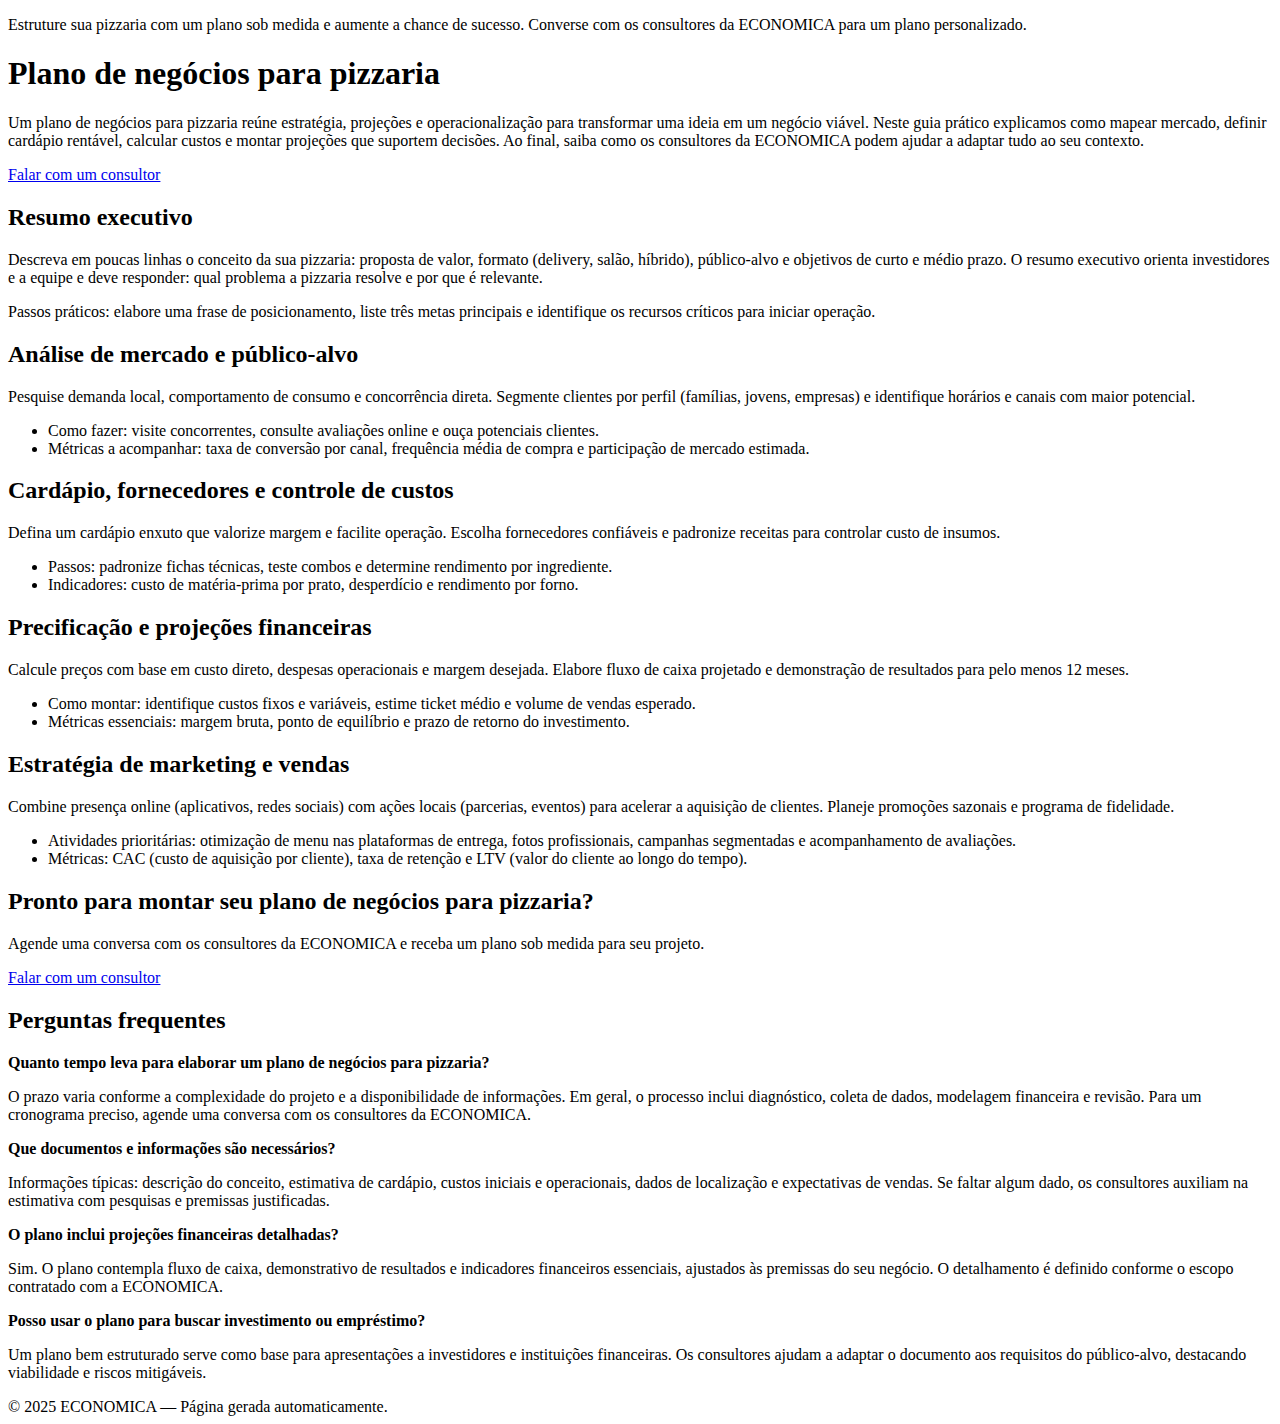
<file: public/plano-de-negocios-para-pizzaria/index.html>
<!doctype html>
<html lang="pt-br">
<head>
  <meta charset="utf-8" />
  <link rel="stylesheet" href="https://economica-bakery-seo.lovable.app/eco.css?v={{$json.slug || '1'}}">
  <title>Plano de negócios para pizzaria: guia prático para abrir e crescer</title>
  <meta name="description" content="Aprenda passo a passo a elaborar um plano de negócios para pizzaria: público, cardápio, custos, precificação, projeções e marketing. Fale com os consultores da ">
  <meta name="viewport" content="width=device-width, initial-scale=1">
  <link rel="canonical" href="https://economica-bakery-seo.lovable.app/plano-de-negocios-para-pizzaria/">
  <meta name="robots" content="index,follow">
  <script type="application/ld+json">
  {
    "@context":"https://schema.org",
    "@type":"Article",
    "headline":"Plano de negócios para pizzaria: guia prático para abrir e crescer",
    "description":"Aprenda passo a passo a elaborar um plano de negócios para pizzaria: público, cardápio, custos, precificação, projeções e marketing. Fale com os consultores da ",
    "mainEntityOfPage":"https://economica-bakery-seo.lovable.app/plano-de-negocios-para-pizzaria/",
    "author":{"@type":"Organization","name":"ECONOMICA"},
    "publisher":{"@type":"Organization","name":"ECONOMICA"}
  }
  </script>
  <script type="application/ld+json">
  {
    "@context":"https://schema.org",
    "@type":"FAQPage",
    "mainEntity":[
      {"@type":"Question","name":"Quanto tempo leva para elaborar um plano de negócios para pizzaria?","acceptedAnswer":{"@type":"Answer","text":"<p>O prazo varia conforme a complexidade do projeto e a disponibilidade de informações. Em geral, o processo inclui diagnóstico, coleta de dados, modelagem financeira e revisão. Para um cronograma preciso, agende uma conversa com os consultores da ECONOMICA.</p>"}},{"@type":"Question","name":"Que documentos e informações são necessários?","acceptedAnswer":{"@type":"Answer","text":"<p>Informações típicas: descrição do conceito, estimativa de cardápio, custos iniciais e operacionais, dados de localização e expectativas de vendas. Se faltar algum dado, os consultores auxiliam na estimativa com pesquisas e premissas justificadas.</p>"}},{"@type":"Question","name":"O plano inclui projeções financeiras detalhadas?","acceptedAnswer":{"@type":"Answer","text":"<p>Sim. O plano contempla fluxo de caixa, demonstrativo de resultados e indicadores financeiros essenciais, ajustados às premissas do seu negócio. O detalhamento é definido conforme o escopo contratado com a ECONOMICA.</p>"}},{"@type":"Question","name":"Posso usar o plano para buscar investimento ou empréstimo?","acceptedAnswer":{"@type":"Answer","text":"<p>Um plano bem estruturado serve como base para apresentações a investidores e instituições financeiras. Os consultores ajudam a adaptar o documento aos requisitos do público-alvo, destacando viabilidade e riscos mitigáveis.</p>"}}
    ]
  }
  </script>
</head>
<body>
  <div class="wrap">
    <header>
      <p class="lead">Estruture sua pizzaria com um plano sob medida e aumente a chance de sucesso. Converse com os consultores da ECONOMICA para um plano personalizado.</p>
      <h1>Plano de negócios para pizzaria</h1>
      <div><p>Um plano de negócios para pizzaria reúne estratégia, projeções e operacionalização para transformar uma ideia em um negócio viável. Neste guia prático explicamos como mapear mercado, definir cardápio rentável, calcular custos e montar projeções que suportem decisões. Ao final, saiba como os consultores da ECONOMICA podem ajudar a adaptar tudo ao seu contexto.</p></div>
      <p><a class="cta" href="https://economica-bakery-seo.lovable.app/#contato">Falar com um consultor</a></p>
    </header>

    
  <section class="card">
    <h2>Resumo executivo</h2>
    <div><p>Descreva em poucas linhas o conceito da sua pizzaria: proposta de valor, formato (delivery, salão, híbrido), público-alvo e objetivos de curto e médio prazo. O resumo executivo orienta investidores e a equipe e deve responder: qual problema a pizzaria resolve e por que é relevante.</p><p>Passos práticos: elabore uma frase de posicionamento, liste três metas principais e identifique os recursos críticos para iniciar operação.</p></div>
  </section>

  <section class="card">
    <h2>Análise de mercado e público-alvo</h2>
    <div><p>Pesquise demanda local, comportamento de consumo e concorrência direta. Segmente clientes por perfil (famílias, jovens, empresas) e identifique horários e canais com maior potencial.</p><ul><li>Como fazer: visite concorrentes, consulte avaliações online e ouça potenciais clientes.</li><li>Métricas a acompanhar: taxa de conversão por canal, frequência média de compra e participação de mercado estimada.</li></ul></div>
  </section>

  <section class="card">
    <h2>Cardápio, fornecedores e controle de custos</h2>
    <div><p>Defina um cardápio enxuto que valorize margem e facilite operação. Escolha fornecedores confiáveis e padronize receitas para controlar custo de insumos.</p><ul><li>Passos: padronize fichas técnicas, teste combos e determine rendimento por ingrediente.</li><li>Indicadores: custo de matéria-prima por prato, desperdício e rendimento por forno.</li></ul></div>
  </section>

  <section class="card">
    <h2>Precificação e projeções financeiras</h2>
    <div><p>Calcule preços com base em custo direto, despesas operacionais e margem desejada. Elabore fluxo de caixa projetado e demonstração de resultados para pelo menos 12 meses.</p><ul><li>Como montar: identifique custos fixos e variáveis, estime ticket médio e volume de vendas esperado.</li><li>Métricas essenciais: margem bruta, ponto de equilíbrio e prazo de retorno do investimento.</li></ul></div>
  </section>

  <section class="card">
    <h2>Estratégia de marketing e vendas</h2>
    <div><p>Combine presença online (aplicativos, redes sociais) com ações locais (parcerias, eventos) para acelerar a aquisição de clientes. Planeje promoções sazonais e programa de fidelidade.</p><ul><li>Atividades prioritárias: otimização de menu nas plataformas de entrega, fotos profissionais, campanhas segmentadas e acompanhamento de avaliações.</li><li>Métricas: CAC (custo de aquisição por cliente), taxa de retenção e LTV (valor do cliente ao longo do tempo).</li></ul></div>
  </section>

    <section class="card">
      <h2>Pronto para montar seu plano de negócios para pizzaria?</h2>
      <p>Agende uma conversa com os consultores da ECONOMICA e receba um plano sob medida para seu projeto.</p>
      <p><a class="cta" href="https://economica-bakery-seo.lovable.app/#contato">Falar com um consultor</a></p>
    </section>

    <section class="card">
      <h2>Perguntas frequentes</h2>
      
  <div class="faq-item"><strong>Quanto tempo leva para elaborar um plano de negócios para pizzaria?</strong><p><p>O prazo varia conforme a complexidade do projeto e a disponibilidade de informações. Em geral, o processo inclui diagnóstico, coleta de dados, modelagem financeira e revisão. Para um cronograma preciso, agende uma conversa com os consultores da ECONOMICA.</p></p></div>

  <div class="faq-item"><strong>Que documentos e informações são necessários?</strong><p><p>Informações típicas: descrição do conceito, estimativa de cardápio, custos iniciais e operacionais, dados de localização e expectativas de vendas. Se faltar algum dado, os consultores auxiliam na estimativa com pesquisas e premissas justificadas.</p></p></div>

  <div class="faq-item"><strong>O plano inclui projeções financeiras detalhadas?</strong><p><p>Sim. O plano contempla fluxo de caixa, demonstrativo de resultados e indicadores financeiros essenciais, ajustados às premissas do seu negócio. O detalhamento é definido conforme o escopo contratado com a ECONOMICA.</p></p></div>

  <div class="faq-item"><strong>Posso usar o plano para buscar investimento ou empréstimo?</strong><p><p>Um plano bem estruturado serve como base para apresentações a investidores e instituições financeiras. Os consultores ajudam a adaptar o documento aos requisitos do público-alvo, destacando viabilidade e riscos mitigáveis.</p></p></div>
    </section>

    <footer>© 2025 ECONOMICA — Página gerada automaticamente.</footer>
  </div>
</body>
</html>
</file>
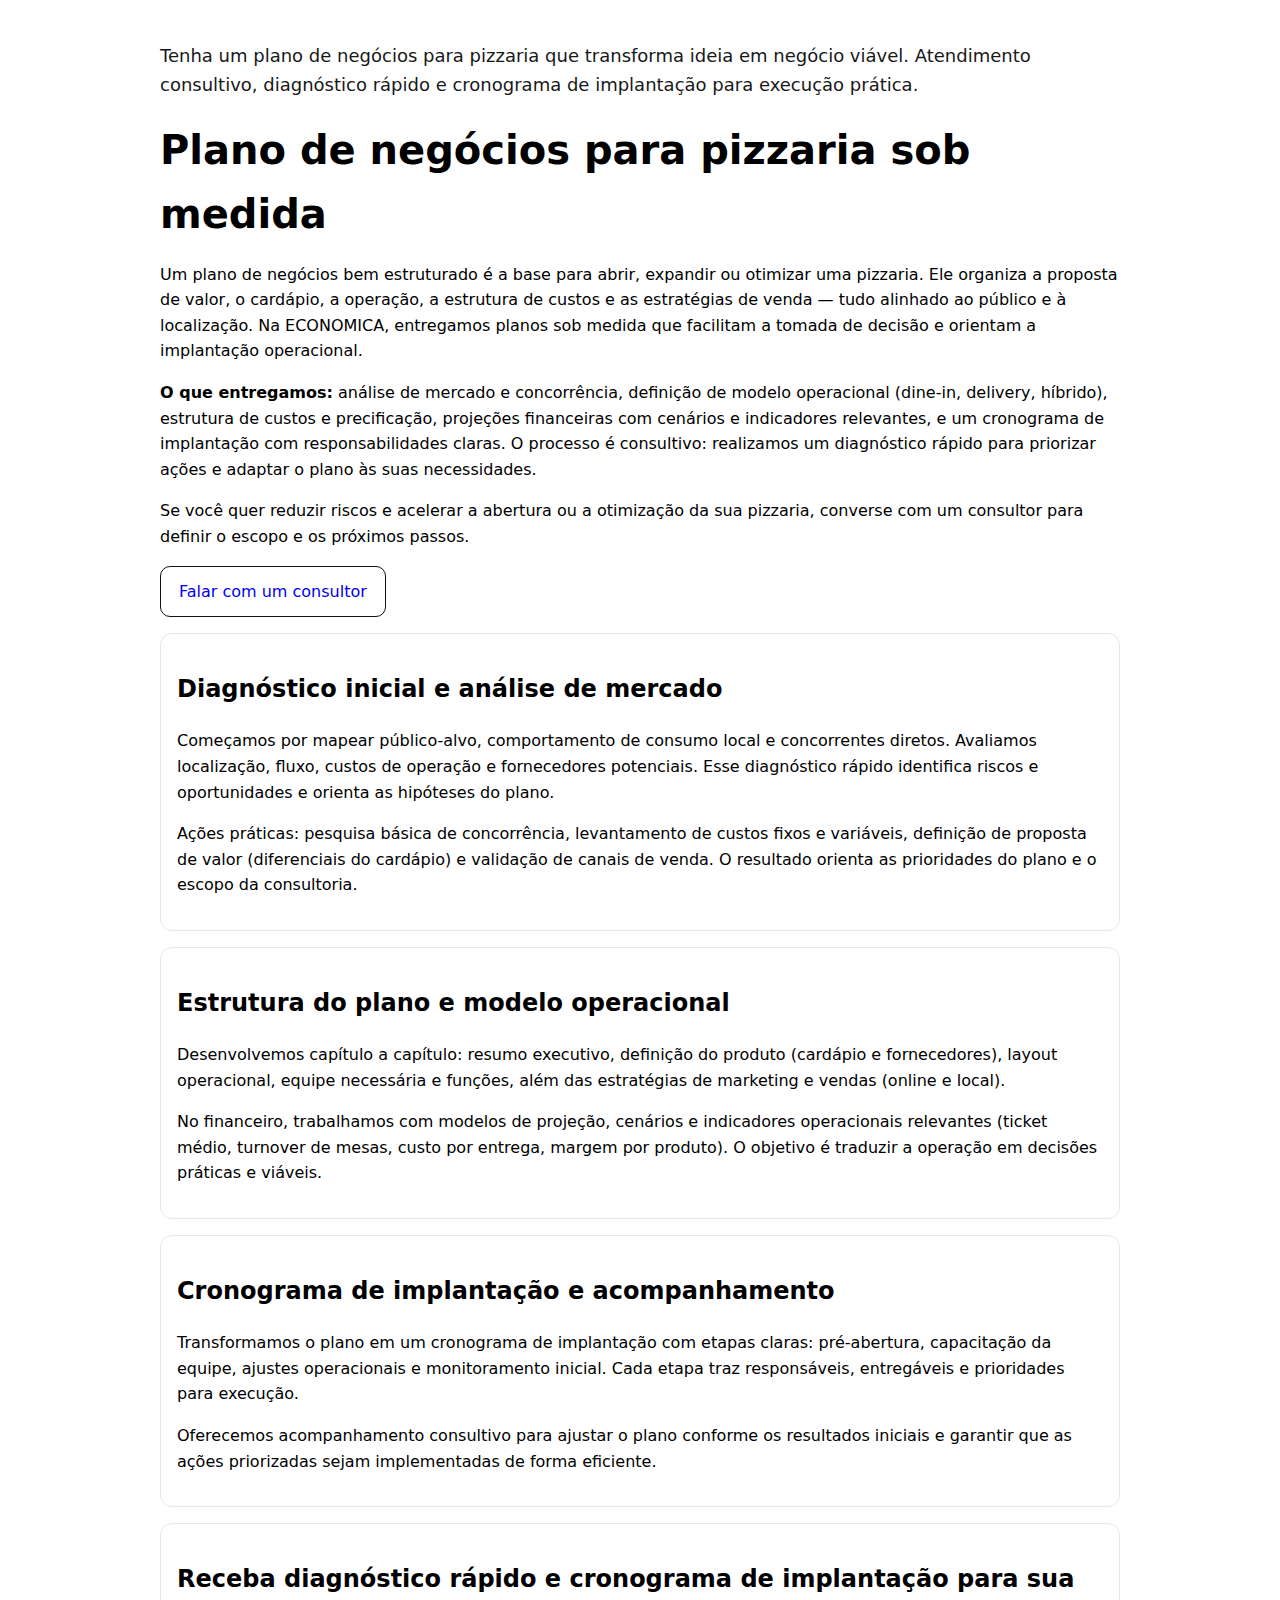
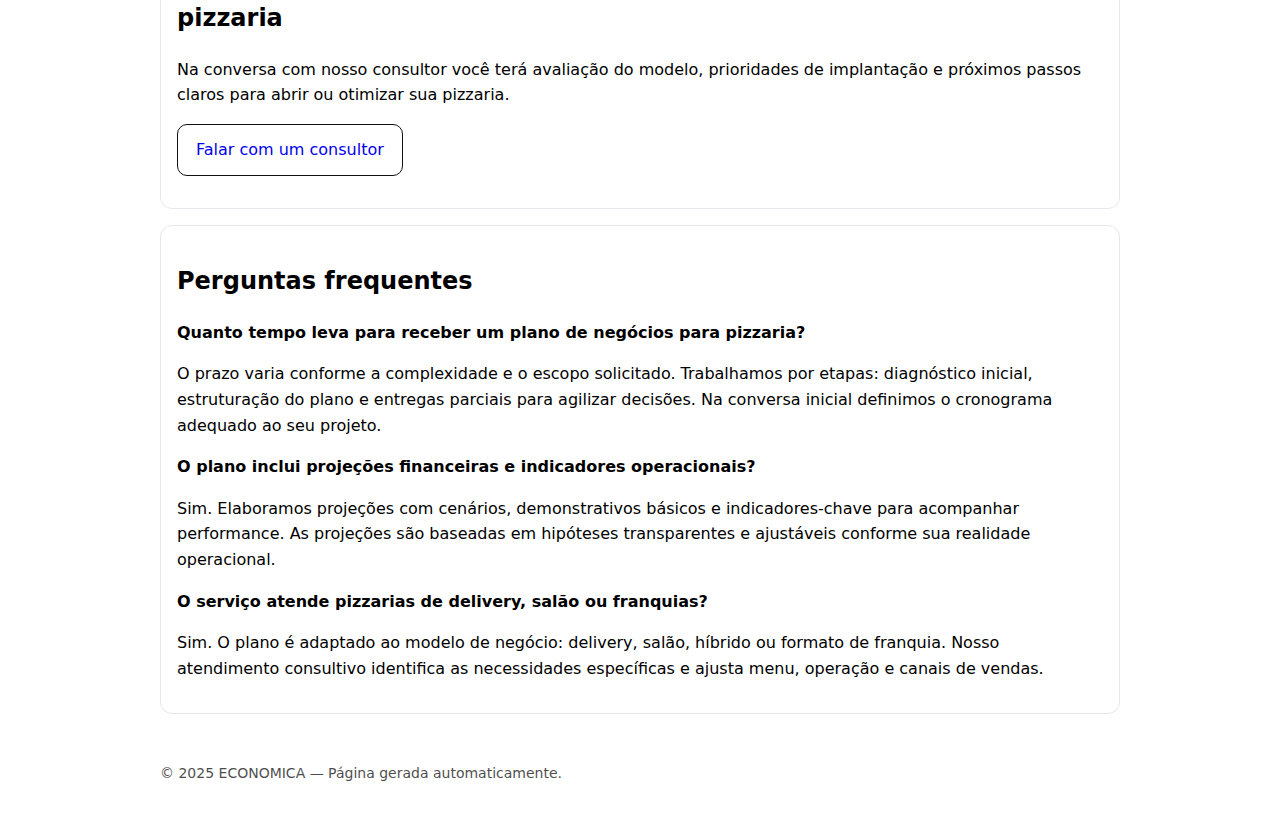
<file: public/consultoria/plano-de-negocios-negocio/index.html>
<!doctype html>
<html lang="pt-br">
<head>
  <meta charset="utf-8" />
  <title>Plano de negócios para pizzaria — consultoria</title>
  <meta name="description" content="Elabore um plano de negócios para pizzaria com análise de mercado, modelo operacional e cronograma de implantação. Atendimento consultivo e diagnóstico rápido. ">
  <meta name="viewport" content="width=device-width, initial-scale=1">
  <link rel="canonical" href="https://economica-bakery-seo.lovable.app/consultoria/plano-de-negocios-negocio/">
  <meta name="robots" content="index,follow">
  <style>
    body{font-family:system-ui,-apple-system,Segoe UI,Roboto,Inter,Arial,sans-serif;margin:0;padding:0;line-height:1.6}
    .wrap{max-width:960px;margin:0 auto;padding:24px}
    h1{font-size:clamp(28px,5vw,40px);margin:16px 0}
    .lead{font-size:18px;opacity:.9}
    .card{border:1px solid #e5e7eb;border-radius:12px;padding:16px;margin:16px 0}
    .cta{display:inline-block;padding:12px 18px;border-radius:10px;border:1px solid #111;text-decoration:none}
    .faq-item{margin:8px 0}
    footer{margin:48px 0 16px;opacity:.7;font-size:14px}
  </style>
  <script type="application/ld+json">
  {
    "@context":"https://schema.org",
    "@type":"Article",
    "headline":"Plano de negócios para pizzaria — consultoria",
    "description":"Elabore um plano de negócios para pizzaria com análise de mercado, modelo operacional e cronograma de implantação. Atendimento consultivo e diagnóstico rápido. ",
    "mainEntityOfPage":"https://economica-bakery-seo.lovable.app/consultoria/plano-de-negocios-negocio/",
    "author":{"@type":"Organization","name":"ECONOMICA"},
    "publisher":{"@type":"Organization","name":"ECONOMICA"}
  }
  </script>
  <script type="application/ld+json">
  {
    "@context":"https://schema.org",
    "@type":"FAQPage",
    "mainEntity":[
      {"@type":"Question","name":"Quanto tempo leva para receber um plano de negócios para pizzaria?","acceptedAnswer":{"@type":"Answer","text":"O prazo varia conforme a complexidade e o escopo solicitado. Trabalhamos por etapas: diagnóstico inicial, estruturação do plano e entregas parciais para agilizar decisões. Na conversa inicial definimos o cronograma adequado ao seu projeto."}},{"@type":"Question","name":"O plano inclui projeções financeiras e indicadores operacionais?","acceptedAnswer":{"@type":"Answer","text":"Sim. Elaboramos projeções com cenários, demonstrativos básicos e indicadores-chave para acompanhar performance. As projeções são baseadas em hipóteses transparentes e ajustáveis conforme sua realidade operacional."}},{"@type":"Question","name":"O serviço atende pizzarias de delivery, salão ou franquias?","acceptedAnswer":{"@type":"Answer","text":"Sim. O plano é adaptado ao modelo de negócio: delivery, salão, híbrido ou formato de franquia. Nosso atendimento consultivo identifica as necessidades específicas e ajusta menu, operação e canais de vendas."}}
    ]
  }
  </script>
</head>
<body>
  <div class="wrap">
    <header>
      <p class="lead">Tenha um plano de negócios para pizzaria que transforma ideia em negócio viável. Atendimento consultivo, diagnóstico rápido e cronograma de implantação para execução prática.</p>
      <h1>Plano de negócios para pizzaria sob medida</h1>
      <div><p>Um plano de negócios bem estruturado é a base para abrir, expandir ou otimizar uma pizzaria. Ele organiza a proposta de valor, o cardápio, a operação, a estrutura de custos e as estratégias de venda — tudo alinhado ao público e à localização. Na ECONOMICA, entregamos planos sob medida que facilitam a tomada de decisão e orientam a implantação operacional.</p><p><strong>O que entregamos:</strong> análise de mercado e concorrência, definição de modelo operacional (dine-in, delivery, híbrido), estrutura de custos e precificação, projeções financeiras com cenários e indicadores relevantes, e um cronograma de implantação com responsabilidades claras. O processo é consultivo: realizamos um diagnóstico rápido para priorizar ações e adaptar o plano às suas necessidades.</p><p>Se você quer reduzir riscos e acelerar a abertura ou a otimização da sua pizzaria, converse com um consultor para definir o escopo e os próximos passos.</p></div>
      <p><a class="cta" href="https://economica-bakery-seo.lovable.app/#contato">Falar com um consultor</a></p>
    </header>

    
  <section class="card">
    <h2>Diagnóstico inicial e análise de mercado</h2>
    <div><p>Começamos por mapear público-alvo, comportamento de consumo local e concorrentes diretos. Avaliamos localização, fluxo, custos de operação e fornecedores potenciais. Esse diagnóstico rápido identifica riscos e oportunidades e orienta as hipóteses do plano.</p><p>Ações práticas: pesquisa básica de concorrência, levantamento de custos fixos e variáveis, definição de proposta de valor (diferenciais do cardápio) e validação de canais de venda. O resultado orienta as prioridades do plano e o escopo da consultoria.</p></div>
  </section>

  <section class="card">
    <h2>Estrutura do plano e modelo operacional</h2>
    <div><p>Desenvolvemos capítulo a capítulo: resumo executivo, definição do produto (cardápio e fornecedores), layout operacional, equipe necessária e funções, além das estratégias de marketing e vendas (online e local).</p><p>No financeiro, trabalhamos com modelos de projeção, cenários e indicadores operacionais relevantes (ticket médio, turnover de mesas, custo por entrega, margem por produto). O objetivo é traduzir a operação em decisões práticas e viáveis.</p></div>
  </section>

  <section class="card">
    <h2>Cronograma de implantação e acompanhamento</h2>
    <div><p>Transformamos o plano em um cronograma de implantação com etapas claras: pré-abertura, capacitação da equipe, ajustes operacionais e monitoramento inicial. Cada etapa traz responsáveis, entregáveis e prioridades para execução.</p><p>Oferecemos acompanhamento consultivo para ajustar o plano conforme os resultados iniciais e garantir que as ações priorizadas sejam implementadas de forma eficiente.</p></div>
  </section>

    <section class="card">
      <h2>Receba diagnóstico rápido e cronograma de implantação para sua pizzaria</h2>
      <p>Na conversa com nosso consultor você terá avaliação do modelo, prioridades de implantação e próximos passos claros para abrir ou otimizar sua pizzaria.</p>
      <p><a class="cta" href="https://economica-bakery-seo.lovable.app/#contato">Falar com um consultor</a></p>
    </section>

    <section class="card">
      <h2>Perguntas frequentes</h2>
      
  <div class="faq-item"><strong>Quanto tempo leva para receber um plano de negócios para pizzaria?</strong><p>O prazo varia conforme a complexidade e o escopo solicitado. Trabalhamos por etapas: diagnóstico inicial, estruturação do plano e entregas parciais para agilizar decisões. Na conversa inicial definimos o cronograma adequado ao seu projeto.</p></div>

  <div class="faq-item"><strong>O plano inclui projeções financeiras e indicadores operacionais?</strong><p>Sim. Elaboramos projeções com cenários, demonstrativos básicos e indicadores-chave para acompanhar performance. As projeções são baseadas em hipóteses transparentes e ajustáveis conforme sua realidade operacional.</p></div>

  <div class="faq-item"><strong>O serviço atende pizzarias de delivery, salão ou franquias?</strong><p>Sim. O plano é adaptado ao modelo de negócio: delivery, salão, híbrido ou formato de franquia. Nosso atendimento consultivo identifica as necessidades específicas e ajusta menu, operação e canais de vendas.</p></div>
    </section>

    <footer>© 2025 ECONOMICA — Página gerada automaticamente.</footer>
  </div>
</body>
</html>
</file>
